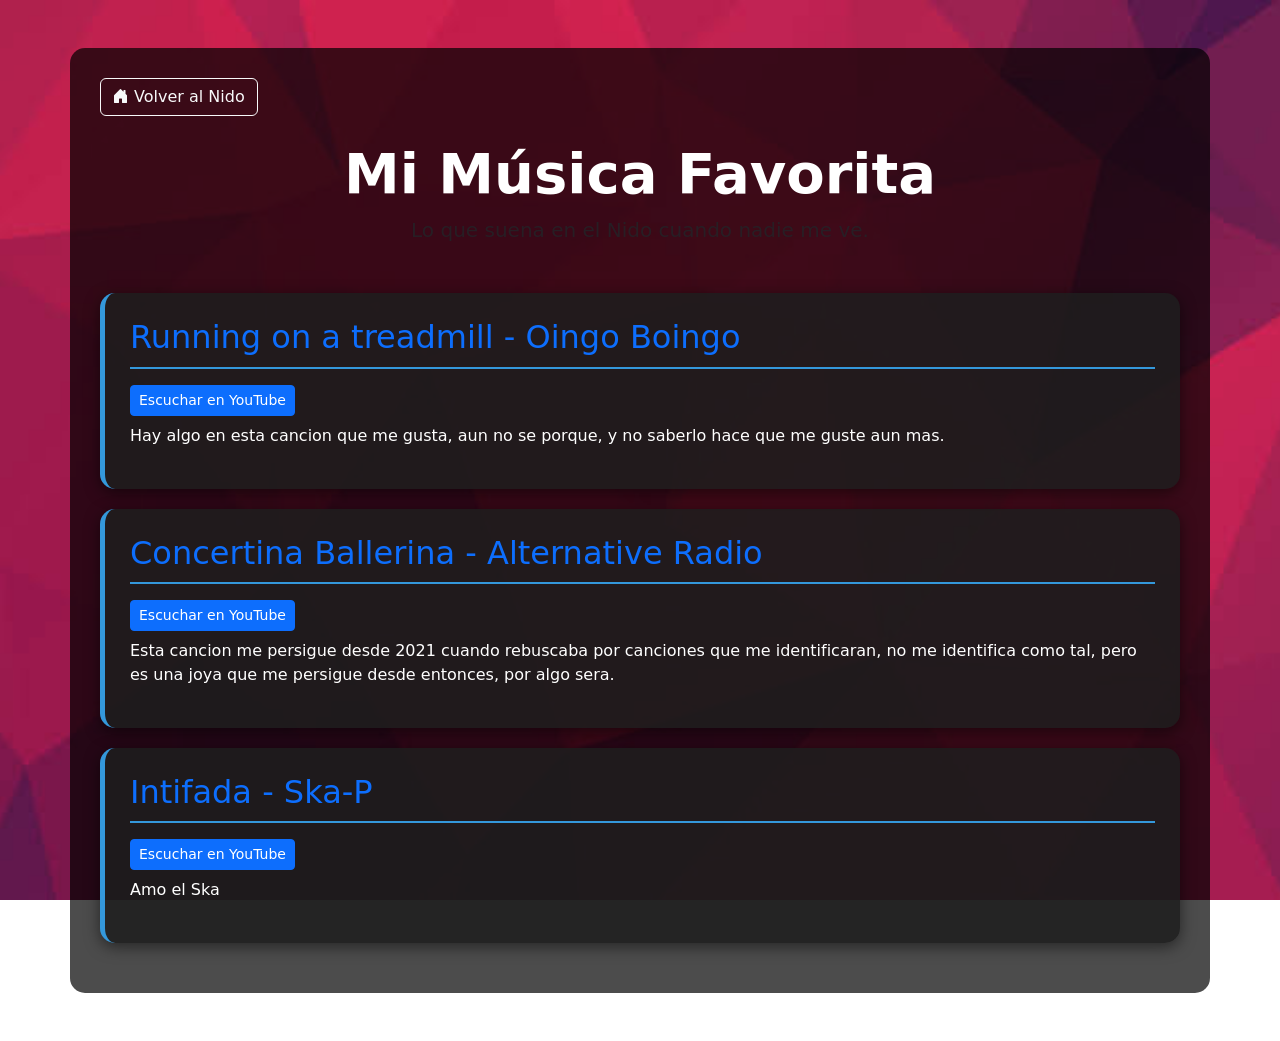
<file: Musica.html>
<!DOCTYPE html>
<html lang="es">
<head>
    <meta charset="UTF-8">
    <meta name="viewport" content="width=device-width, initial-scale=1.0">
    <title>Mi Música Favorita - El Nido de Ratas</title>
    <link href="https://cdn.jsdelivr.net/npm/bootstrap@5.3.0/dist/css/bootstrap.min.css" rel="stylesheet">
    <link rel="stylesheet" href="https://cdn.jsdelivr.net/npm/bootstrap-icons@1.10.0/font/bootstrap-icons.css">
    
    <link rel="stylesheet" href="./css/estilos.css">
    <link rel="stylesheet" href="./css/sub_estilos.css">
</head>
<body>

    <div class="container my-5">
        <a href="index.html" class="btn btn-outline-light mb-4 btn-volver">
            <i class="bi bi-house-door-fill"></i> Volver al Nido
        </a>

        <header class="mb-5 text-center">
            <h1 class="display-4 fw-bold">Mi Música Favorita</h1>
            <p class="lead text-muted">Lo que suena en el Nido cuando nadie me ve.</p>
        </header>

        <section class="contenido-seccion musica-tema">
            <h2 class="titulo-seccion text-primary">Running on a treadmill - Oingo Boingo</h2>
            <a href="https://youtu.be/rJvC_4cwtlQ?si=a49BeO3quDbqP5Ck" class="btn btn-primary btn-sm my-2" target="_blank">Escuchar en YouTube</a>
            <p>Hay algo en esta cancion que me gusta, aun no se porque, y no saberlo hace que me guste aun mas.</p>
        </section>

        <section class="contenido-seccion musica-tema">
            <h2 class="titulo-seccion text-primary">Concertina Ballerina - Alternative Radio</h2>
            <a href="https://youtu.be/7HpjXas1cJA?si=Riky6FxEVPtwVauH" class="btn btn-primary btn-sm my-2" target="_blank">Escuchar en YouTube</a>
            <p>Esta cancion me persigue desde 2021 cuando rebuscaba por canciones que me identificaran, no me identifica como tal, pero es una joya que me persigue desde entonces, por algo sera.</p>
        </section>

        <section class="contenido-seccion musica-tema">
            <h2 class="titulo-seccion text-primary">Intifada - Ska-P</h2>
            <a href="https://youtu.be/Y1UZqCxh6Uo?si=ZeU3PuYKZ6soqdSI" class="btn btn-primary btn-sm my-2" target="_blank">Escuchar en YouTube</a>
            <p>Amo el Ska</p>
        </section>
    </div>

    <script src="https://cdn.jsdelivr.net/npm/bootstrap@5.3.0/dist/js/bootstrap.bundle.min.js"></script>
</body>
</html>
</file>
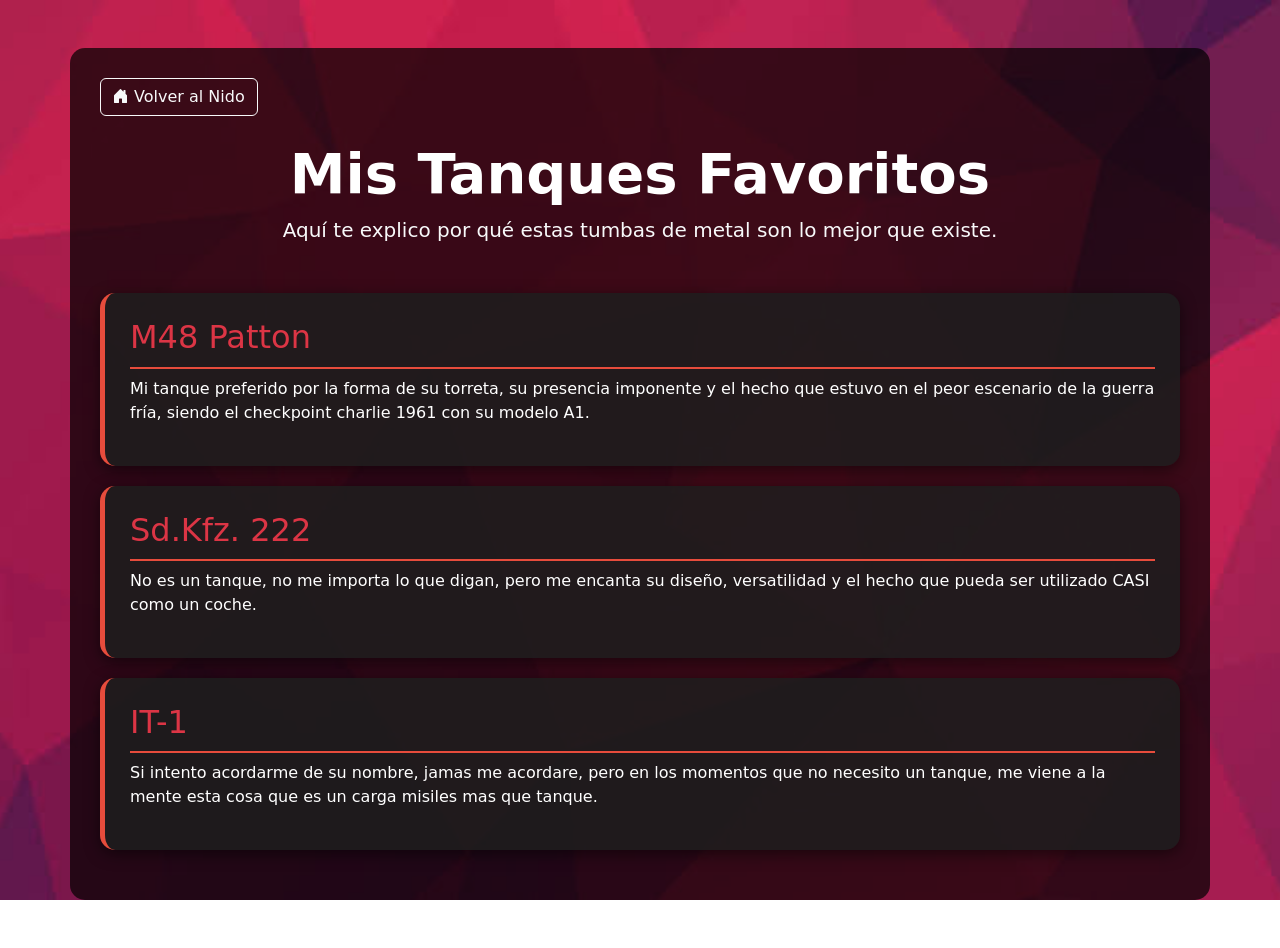
<file: Tanques.html>
<!DOCTYPE html>
<html lang="es">
<head>
    <meta charset="UTF-8">
    <meta name="viewport" content="width=device-width, initial-scale=1.0">
    <title>Mis Tanques Favoritos - El Nido de Ratas</title>
    <link href="https://cdn.jsdelivr.net/npm/bootstrap@5.3.0/dist/css/bootstrap.min.css" rel="stylesheet">
    <link rel="stylesheet" href="https://cdn.jsdelivr.net/npm/bootstrap-icons@1.10.0/font/bootstrap-icons.css">
    
    <link rel="stylesheet" href="./css/estilos.css">
    <link rel="stylesheet" href="./css/sub_estilos.css">
</head>
<body>

    <div class="container my-5">
        <a href="index.html" class="btn btn-outline-light mb-4 btn-volver">
            <i class="bi bi-house-door-fill"></i> Volver al Nido
        </a>

        <header class="mb-5 text-center">
            <h1 class="display-4 fw-bold">Mis Tanques Favoritos</h1>
            <p class="lead text-light">Aquí te explico por qué estas tumbas de metal son lo mejor que existe.</p>
        </header>

        <section class="contenido-seccion tanques-tema">
            <h2 class="titulo-seccion text-danger">M48 Patton</h2>
            <p>Mi tanque preferido por la forma de su torreta, su presencia imponente y el hecho que estuvo en el peor escenario de la guerra fría, siendo el checkpoint charlie 1961 con su modelo A1.</p>
        </section>

        <section class="contenido-seccion tanques-tema">
            <h2 class="titulo-seccion text-danger">Sd.Kfz. 222</h2>
            <p>No es un tanque, no me importa lo que digan, pero me encanta su diseño, versatilidad y el hecho que pueda ser utilizado CASI como un coche.</p>
        </section>

        <section class="contenido-seccion tanques-tema">
            <h2 class="titulo-seccion text-danger">IT-1</h2>
            <p>Si intento acordarme de su nombre, jamas me acordare, pero en los momentos que no necesito un tanque, me viene a la mente esta cosa que es un carga misiles mas que tanque.</p>
        </section>
    </div>

    <script src="https://cdn.jsdelivr.net/npm/bootstrap@5.3.0/dist/js/bootstrap.bundle.min.js"></script>
</body>
</html>
</file>
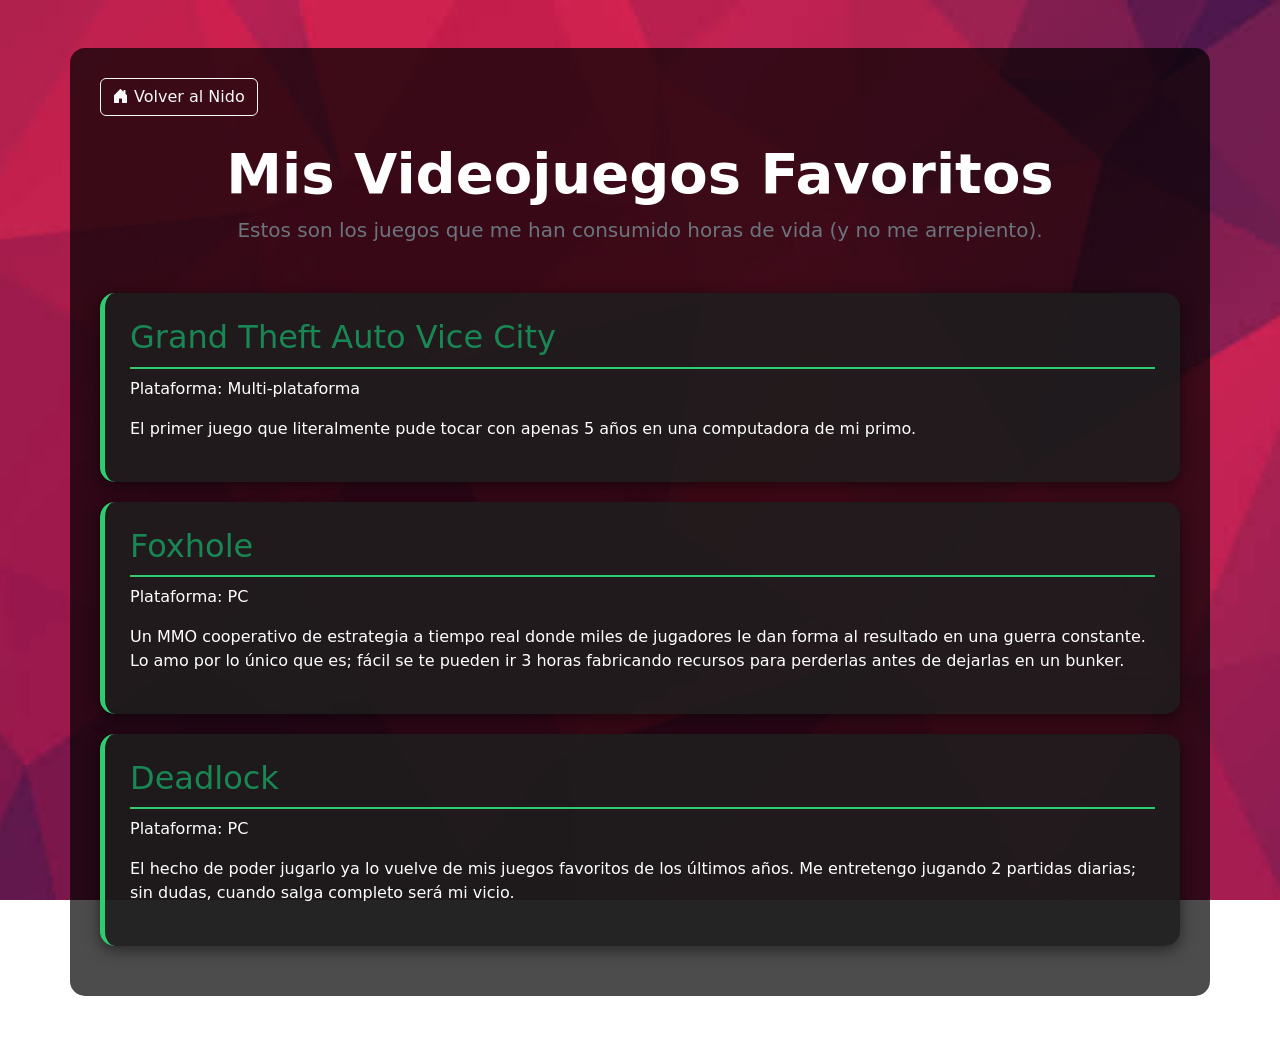
<file: Videojuegos.html>
<!DOCTYPE html>
<html lang="es">
<head>
    <meta charset="UTF-8">
    <meta name="viewport" content="width=device-width, initial-scale=1.0">
    <title>Mis Videojuegos Favoritos - El Nido de Ratas</title>
    <link href="https://cdn.jsdelivr.net/npm/bootstrap@5.3.0/dist/css/bootstrap.min.css" rel="stylesheet">
    <link rel="stylesheet" href="https://cdn.jsdelivr.net/npm/bootstrap-icons@1.10.0/font/bootstrap-icons.css">
    
    <link rel="stylesheet" href="./css/estilos.css">
    <link rel="stylesheet" href="./css/sub_estilos.css">
</head>
<body>

    <div class="container my-5">
        <a href="index.html" class="btn btn-outline-light mb-4 btn-volver">
            <i class="bi bi-house-door-fill"></i> Volver al Nido
        </a>

        <header class="mb-5 text-center">
            <h1 class="display-4 fw-bold">Mis Videojuegos Favoritos</h1>
            <p class="lead text-secondary">Estos son los juegos que me han consumido horas de vida (y no me arrepiento).</p>
        </header>

        <section class="contenido-seccion juegos-tema">
            <h2 class="titulo-seccion text-success">Grand Theft Auto Vice City</h2>
            <p class="plataforma">Plataforma: Multi-plataforma</p>
            <p>El primer juego que literalmente pude tocar con apenas 5 años en una computadora de mi primo.</p>
        </section>

        <section class="contenido-seccion juegos-tema">
            <h2 class="titulo-seccion text-success">Foxhole</h2>
            <p class="plataforma">Plataforma: PC</p>
            <p>Un MMO cooperativo de estrategia a tiempo real donde miles de jugadores le dan forma al resultado en una guerra constante. Lo amo por lo único que es; fácil se te pueden ir 3 horas fabricando recursos para perderlas antes de dejarlas en un bunker.</p>
        </section>

        <section class="contenido-seccion juegos-tema">
            <h2 class="titulo-seccion text-success">Deadlock</h2>
            <p class="plataforma">Plataforma: PC</p>
            <p>El hecho de poder jugarlo ya lo vuelve de mis juegos favoritos de los últimos años. Me entretengo jugando 2 partidas diarias; sin dudas, cuando salga completo será mi vicio.</p>
        </section>
    </div>

    <script src="https://cdn.jsdelivr.net/npm/bootstrap@5.3.0/dist/js/bootstrap.bundle.min.js"></script>
</body>
</html>
</file>
<file: css/estilos.css>
body {
    background-image: url('../imagen/texture.jpg');
    background-size: cover;
    background-attachment: fixed;
    background-position: center;
    color: white;
}

.container {
    background-color: rgba(0, 0, 0, 0.7);
    padding: 30px;
    border-radius: 15px;
}

.caja-img {
    height: 200px;
    background-size: cover;
    background-position: center;
    border-radius: 10px;
    display: flex;
    align-items: center;
    justify-content: center;
    transition: 0.3s;
    text-decoration: none;
    border: 2px solid rgba(255, 255, 255, 0.2);
    font-weight: bold;
    font-size: 1.5rem;
    text-shadow: 2px 2px 5px black;
}

.caja-img:hover {
    transform: scale(1.05);
    border-color: white;
}

.bg-tanques { background-image: linear-gradient(rgba(0,0,0,0.5), rgba(0,0,0,0.5)), url('../imagen/tanque.jpg'); }
.bg-musica { background-image: linear-gradient(rgba(0,0,0,0.5), rgba(0,0,0,0.5)), url('../imagen/musica.jpg'); }
.bg-videojuegos { background-image: linear-gradient(rgba(0,0,0,0.5), rgba(0,0,0,0.5)), url('../imagen/videojuegos.jpg'); }

#buscador {
    background: #222;
    color: white;
    border: 1px solid #444;
}
</file>
<file: css/sub_estilos.css>
.contenido-seccion {
    background-color: rgba(30, 30, 30, 0.85);
    padding: 25px;
    border-radius: 15px;
    margin-bottom: 20px;
    box-shadow: 0 4px 15px rgba(0,0,0,0.5);
}

.titulo-seccion {
    color: #fff;
    padding-bottom: 10px;
}

.tanques-tema { border-left: 5px solid #e74c3c; }
.tanques-tema .titulo-seccion { border-bottom: 2px solid #e74c3c; }

.musica-tema { border-left: 5px solid #3498db; }
.musica-tema .titulo-seccion { border-bottom: 2px solid #3498db; }

.juegos-tema { border-left: 5px solid #2ecc71; }
.juegos-tema .titulo-seccion { border-bottom: 2px solid #2ecc71; }

.btn-volver { margin-bottom: 20px; display: inline-block; }
</file>
